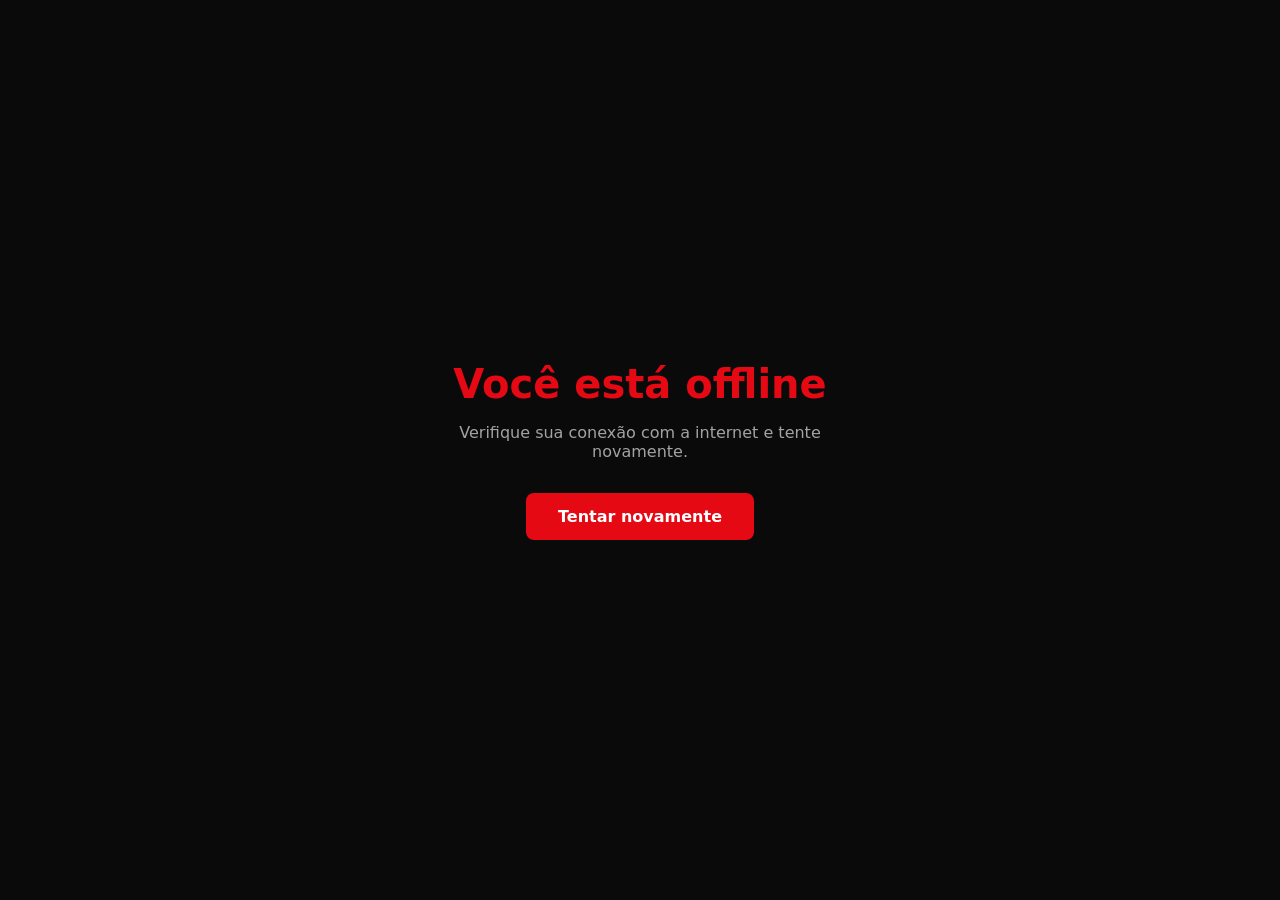
<file: offline.html>
<!DOCTYPE html>
<html lang="pt-BR">
<head>
  <meta charset="UTF-8">
  <meta name="viewport" content="width=device-width, initial-scale=1.0">
  <title>Sem conexão | Chama Burger</title>
  <link rel="icon" href="data:image/svg+xml,%3Csvg xmlns='http://www.w3.org/2000/svg' viewBox='0 0 32 32'%3E%3Crect fill='%23e50914' width='32' height='32' rx='6'/%3E%3Ctext x='16' y='22' text-anchor='middle' fill='%23f5c518' font-size='14' font-family='system-ui,sans-serif' font-weight='800'%3EC%3C/text%3E%3C/svg%3E" type="image/svg+xml">
  <style>
    *,*::before,*::after{box-sizing:border-box}
    body{margin:0;font-family:system-ui,sans-serif;background:#0a0a0a;color:#f5f5f5;min-height:100vh;display:flex;flex-direction:column;align-items:center;justify-content:center;text-align:center;padding:2rem}
    h1{font-size:clamp(1.75rem,5vw,2.5rem);color:#e50914;margin:0 0 1rem}
    p{color:#a3a3a3;max-width:40ch;margin:0 0 2rem}
    a{display:inline-flex;align-items:center;justify-content:center;background:#e50914;color:#fff;text-decoration:none;font-weight:700;padding:14px 32px;border-radius:8px;min-height:44px}
  </style>
</head>
<body>
  <h1>Você está offline</h1>
  <p>Verifique sua conexão com a internet e tente novamente.</p>
  <a href="/">Tentar novamente</a>
</body>
</html>
</file>
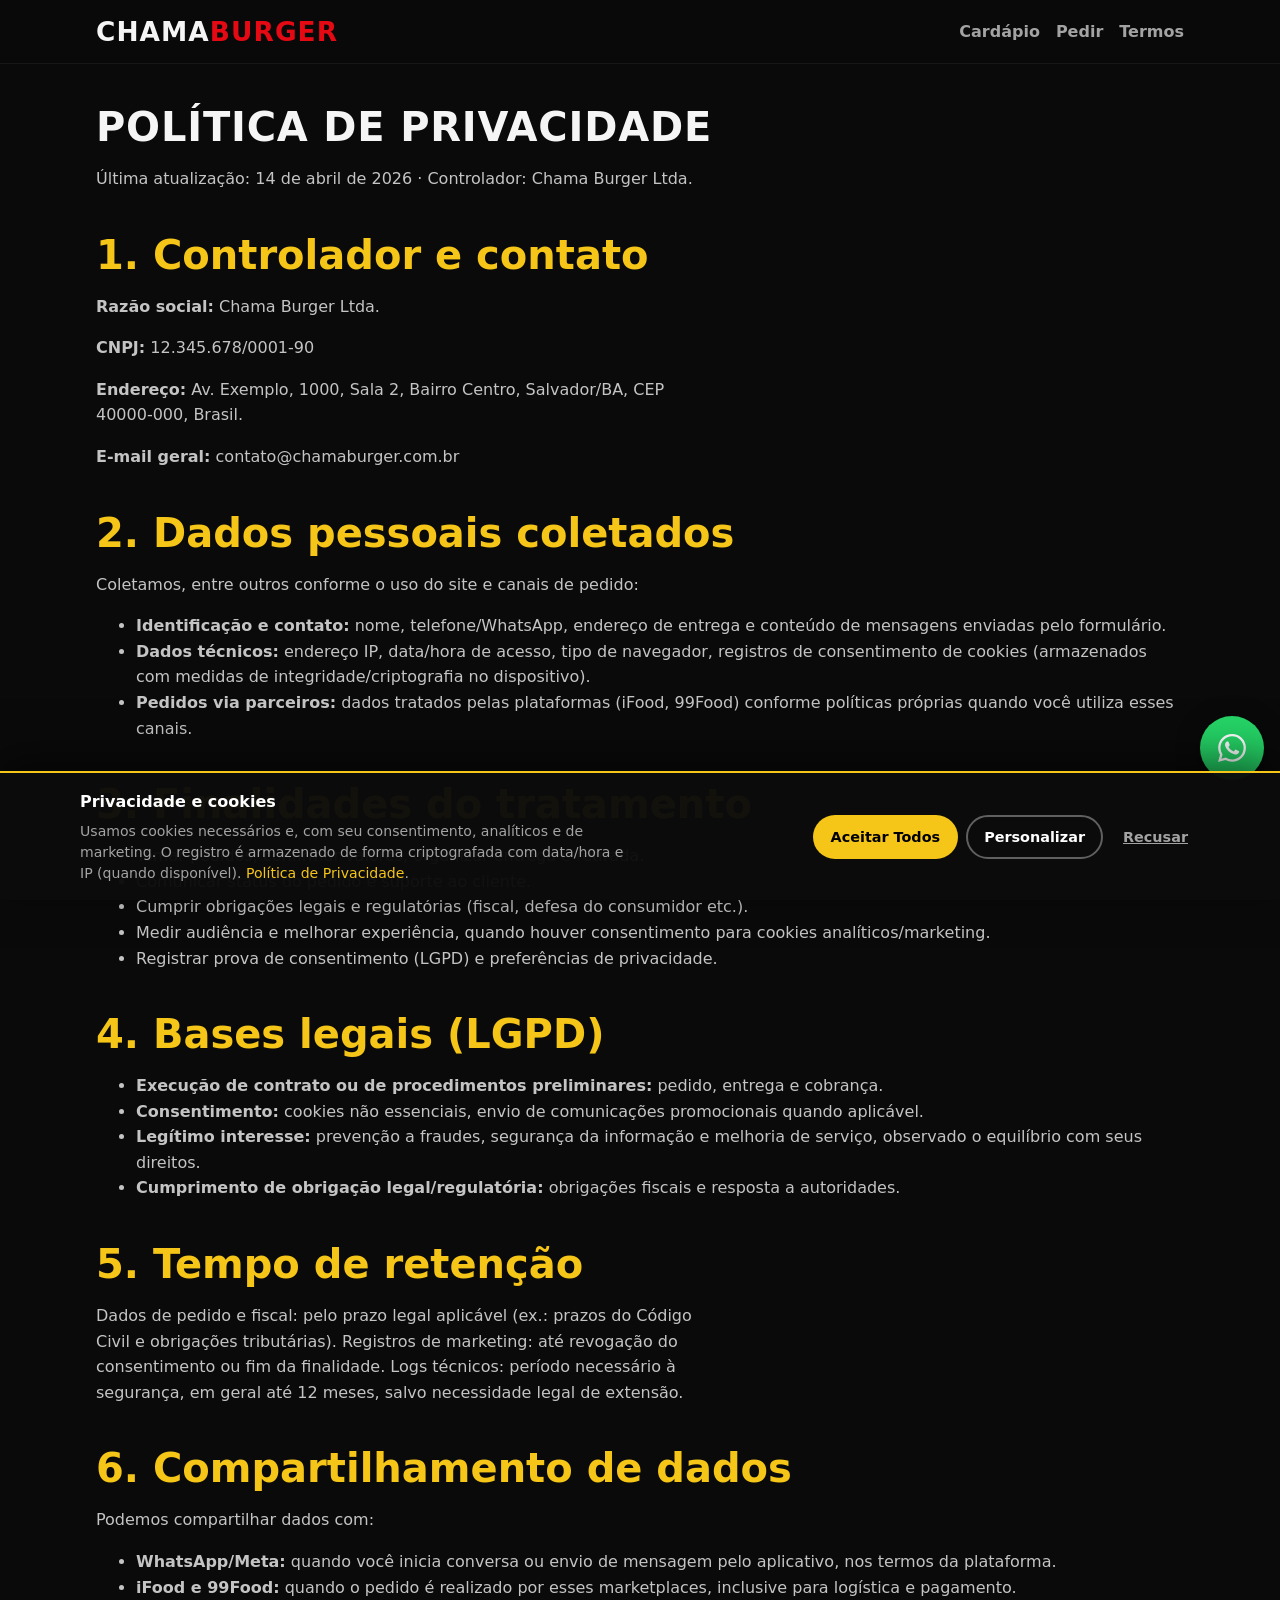
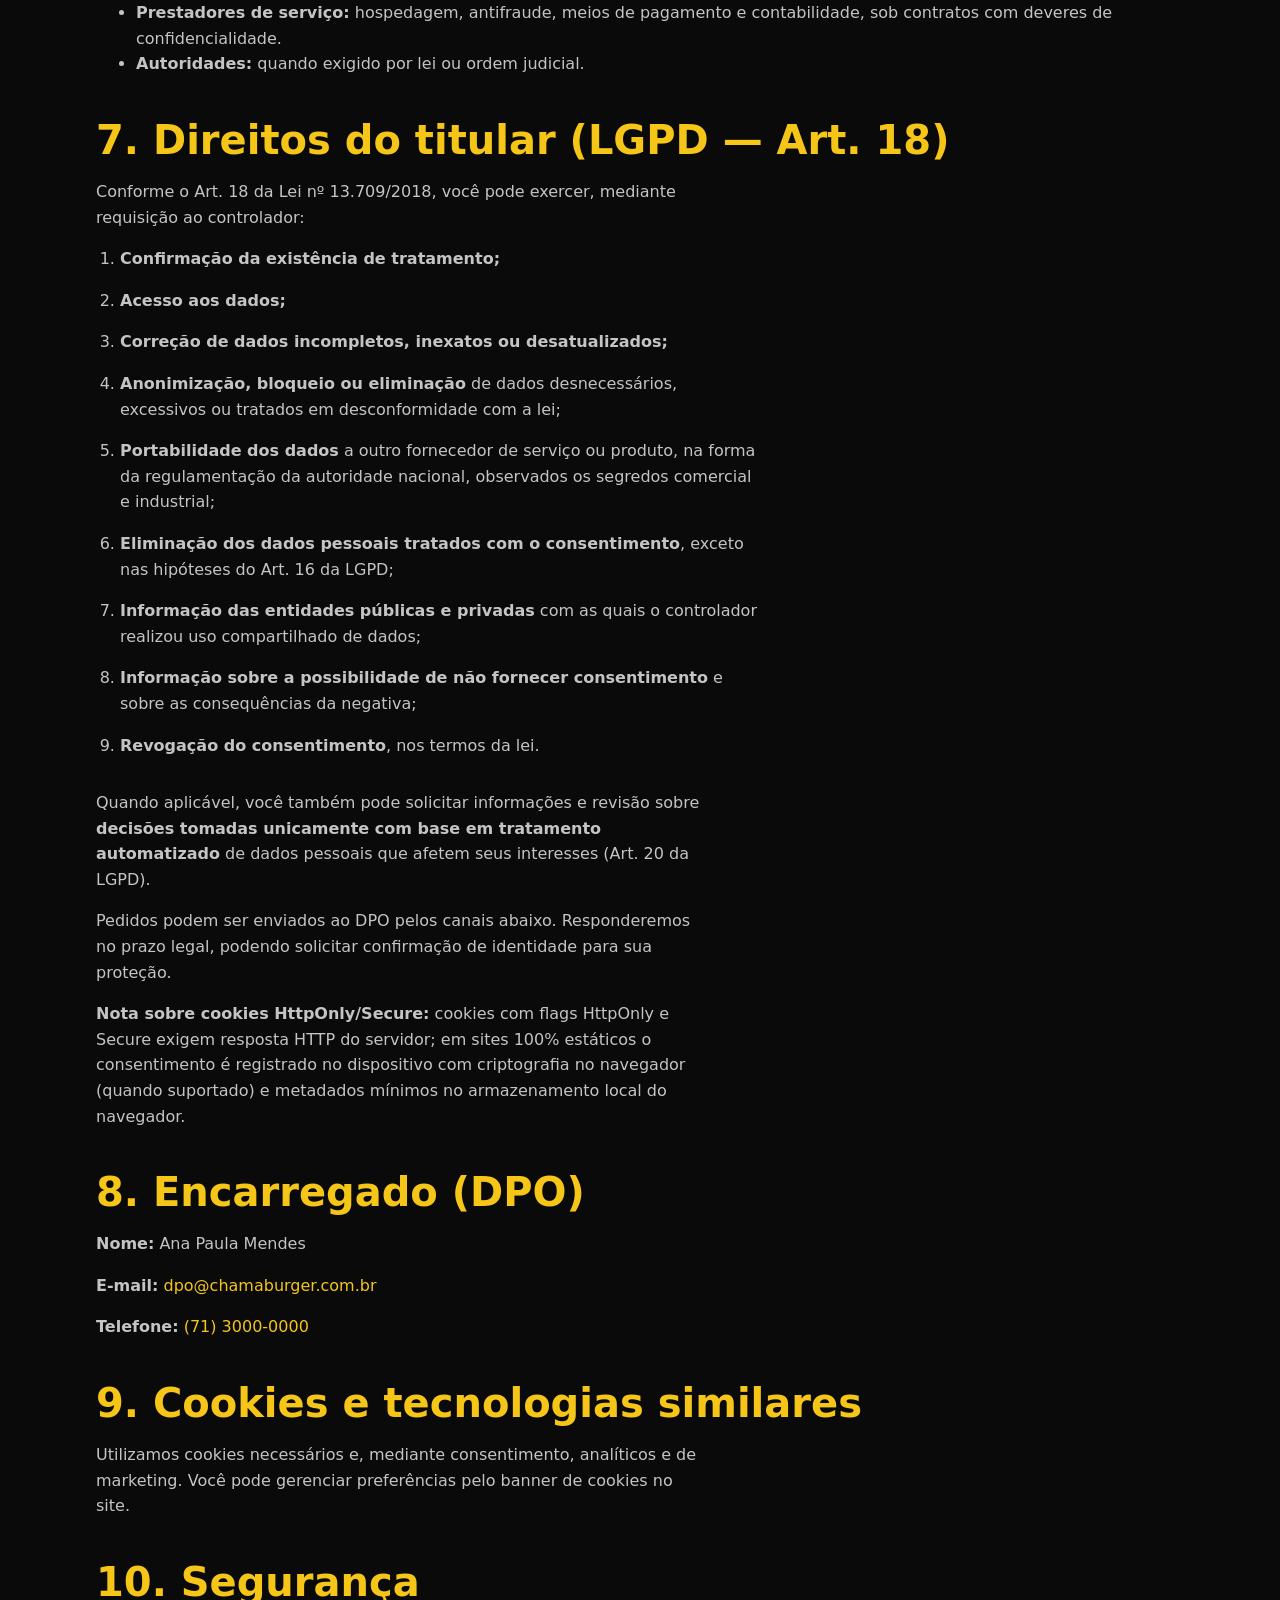
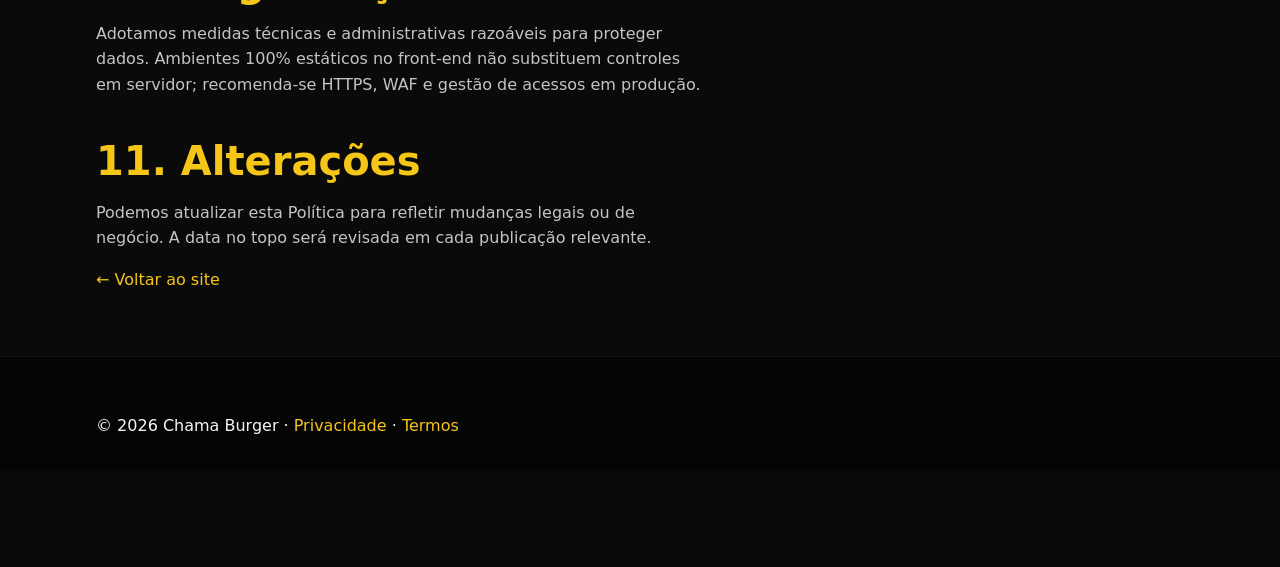
<file: politica-privacidade.html>
<!DOCTYPE html>
<html lang="pt-BR">
<head>
  <meta charset="UTF-8">
  <meta name="viewport" content="width=device-width, initial-scale=1.0">
  <meta http-equiv="Content-Security-Policy" content="default-src 'self'; script-src 'self' 'unsafe-inline' https://www.googletagmanager.com https://www.google-analytics.com https://connect.facebook.net; style-src 'self' 'unsafe-inline'; img-src 'self' data: https://api.qrserver.com; connect-src 'self' https://api.ipify.org https://www.google-analytics.com https://www.googletagmanager.com https://connect.facebook.net;">
  <meta http-equiv="X-Frame-Options" content="DENY">
  <meta http-equiv="Referrer-Policy" content="strict-origin-when-cross-origin">
  <meta name="description" content="Política de Privacidade da Chama Burger — LGPD, dados pessoais, cookies e contato do DPO.">
  <title>Política de Privacidade | Chama Burger</title>
  <link rel="icon" href="data:image/svg+xml,%3Csvg xmlns='http://www.w3.org/2000/svg' viewBox='0 0 32 32'%3E%3Crect fill='%23e50914' width='32' height='32' rx='6'/%3E%3Ctext x='16' y='22' text-anchor='middle' fill='%23f5c518' font-size='14' font-family='system-ui,sans-serif' font-weight='800'%3EC%3C/text%3E%3C/svg%3E" type="image/svg+xml">
  <link rel="stylesheet" href="css/tokens.css">
  <link rel="stylesheet" href="css/main.css">
  <link rel="stylesheet" href="css/components.css">
  <link rel="stylesheet" href="css/responsive.css">
  <link rel="stylesheet" href="css/lgpd.css">
</head>
<body class="page-legal">
  <a class="skip-link" href="#legal-main">Ir para o conteúdo</a>

  <header class="site-header" role="banner">
    <div class="container header-inner">
      <a href="index.html" class="logo" aria-label="Chama Burger — início">Chama<span>Burger</span></a>
      <nav class="nav-main" aria-label="Principal">
        <ul>
          <li><a href="index.html#cardapio">Cardápio</a></li>
          <li><a href="index.html#pedido">Pedir</a></li>
          <li><a href="termos-de-uso.html">Termos</a></li>
        </ul>
      </nav>
      <button type="button" class="nav-toggle" aria-expanded="false" aria-controls="nav-mobile-legal" aria-label="Abrir menu">
        <span></span><span></span><span></span>
      </button>
    </div>
    <div id="nav-mobile-legal" class="nav-mobile" hidden>
      <ul>
        <li><a href="index.html#cardapio">Cardápio</a></li>
        <li><a href="index.html#pedido">Pedir</a></li>
        <li><a href="termos-de-uso.html">Termos</a></li>
      </ul>
    </div>
  </header>

  <main id="legal-main" class="legal-main container">
    <h1>Política de Privacidade</h1>
    <p class="legal-updated">Última atualização: 14 de abril de 2026 · Controlador: Chama Burger Ltda.</p>

    <h2 id="controlador">1. Controlador e contato</h2>
    <p><strong>Razão social:</strong> Chama Burger Ltda.</p>
    <p><strong>CNPJ:</strong> 12.345.678/0001-90</p>
    <p><strong>Endereço:</strong> Av. Exemplo, 1000, Sala 2, Bairro Centro, Salvador/BA, CEP 40000-000, Brasil.</p>
    <p><strong>E-mail geral:</strong> contato@chamaburger.com.br</p>

    <h2>2. Dados pessoais coletados</h2>
    <p>Coletamos, entre outros conforme o uso do site e canais de pedido:</p>
    <ul>
      <li><strong>Identificação e contato:</strong> nome, telefone/WhatsApp, endereço de entrega e conteúdo de mensagens enviadas pelo formulário.</li>
      <li><strong>Dados técnicos:</strong> endereço IP, data/hora de acesso, tipo de navegador, registros de consentimento de cookies (armazenados com medidas de integridade/criptografia no dispositivo).</li>
      <li><strong>Pedidos via parceiros:</strong> dados tratados pelas plataformas (iFood, 99Food) conforme políticas próprias quando você utiliza esses canais.</li>
    </ul>

    <h2>3. Finalidades do tratamento</h2>
    <ul>
      <li>Tomar pedidos, confirmar valores, organizar entrega e retirada.</li>
      <li>Comunicar status do pedido e suporte ao cliente.</li>
      <li>Cumprir obrigações legais e regulatórias (fiscal, defesa do consumidor etc.).</li>
      <li>Medir audiência e melhorar experiência, quando houver consentimento para cookies analíticos/marketing.</li>
      <li>Registrar prova de consentimento (LGPD) e preferências de privacidade.</li>
    </ul>

    <h2>4. Bases legais (LGPD)</h2>
    <ul>
      <li><strong>Execução de contrato ou de procedimentos preliminares:</strong> pedido, entrega e cobrança.</li>
      <li><strong>Consentimento:</strong> cookies não essenciais, envio de comunicações promocionais quando aplicável.</li>
      <li><strong>Legítimo interesse:</strong> prevenção a fraudes, segurança da informação e melhoria de serviço, observado o equilíbrio com seus direitos.</li>
      <li><strong>Cumprimento de obrigação legal/regulatória:</strong> obrigações fiscais e resposta a autoridades.</li>
    </ul>

    <h2>5. Tempo de retenção</h2>
    <p>Dados de pedido e fiscal: pelo prazo legal aplicável (ex.: prazos do Código Civil e obrigações tributárias). Registros de marketing: até revogação do consentimento ou fim da finalidade. Logs técnicos: período necessário à segurança, em geral até 12 meses, salvo necessidade legal de extensão.</p>

    <h2>6. Compartilhamento de dados</h2>
    <p>Podemos compartilhar dados com:</p>
    <ul>
      <li><strong>WhatsApp/Meta:</strong> quando você inicia conversa ou envio de mensagem pelo aplicativo, nos termos da plataforma.</li>
      <li><strong>iFood e 99Food:</strong> quando o pedido é realizado por esses marketplaces, inclusive para logística e pagamento.</li>
      <li><strong>Prestadores de serviço:</strong> hospedagem, antifraude, meios de pagamento e contabilidade, sob contratos com deveres de confidencialidade.</li>
      <li><strong>Autoridades:</strong> quando exigido por lei ou ordem judicial.</li>
    </ul>

    <h2 id="lgpd-direitos">7. Direitos do titular (LGPD — Art. 18)</h2>
    <p>Conforme o Art. 18 da Lei nº 13.709/2018, você pode exercer, mediante requisição ao controlador:</p>
    <ol>
      <li><strong>Confirmação da existência de tratamento;</strong></li>
      <li><strong>Acesso aos dados;</strong></li>
      <li><strong>Correção de dados incompletos, inexatos ou desatualizados;</strong></li>
      <li><strong>Anonimização, bloqueio ou eliminação</strong> de dados desnecessários, excessivos ou tratados em desconformidade com a lei;</li>
      <li><strong>Portabilidade dos dados</strong> a outro fornecedor de serviço ou produto, na forma da regulamentação da autoridade nacional, observados os segredos comercial e industrial;</li>
      <li><strong>Eliminação dos dados pessoais tratados com o consentimento</strong>, exceto nas hipóteses do Art. 16 da LGPD;</li>
      <li><strong>Informação das entidades públicas e privadas</strong> com as quais o controlador realizou uso compartilhado de dados;</li>
      <li><strong>Informação sobre a possibilidade de não fornecer consentimento</strong> e sobre as consequências da negativa;</li>
      <li><strong>Revogação do consentimento</strong>, nos termos da lei.</li>
    </ol>
    <p>Quando aplicável, você também pode solicitar informações e revisão sobre <strong>decisões tomadas unicamente com base em tratamento automatizado</strong> de dados pessoais que afetem seus interesses (Art. 20 da LGPD).</p>
    <p>Pedidos podem ser enviados ao DPO pelos canais abaixo. Responderemos no prazo legal, podendo solicitar confirmação de identidade para sua proteção.</p>
    <p><strong>Nota sobre cookies HttpOnly/Secure:</strong> cookies com flags HttpOnly e Secure exigem resposta HTTP do servidor; em sites 100% estáticos o consentimento é registrado no dispositivo com criptografia no navegador (quando suportado) e metadados mínimos no armazenamento local do navegador.</p>

    <h2>8. Encarregado (DPO)</h2>
    <p><strong>Nome:</strong> Ana Paula Mendes</p>
    <p><strong>E-mail:</strong> <a href="mailto:dpo@chamaburger.com.br?subject=LGPD%20%E2%80%94%20exerc%C3%ADcio%20de%20direitos">dpo@chamaburger.com.br</a></p>
    <p><strong>Telefone:</strong> <a href="tel:+557130000000">(71) 3000-0000</a></p>

    <h2>9. Cookies e tecnologias similares</h2>
    <p>Utilizamos cookies necessários e, mediante consentimento, analíticos e de marketing. Você pode gerenciar preferências pelo banner de cookies no site.</p>

    <h2>10. Segurança</h2>
    <p>Adotamos medidas técnicas e administrativas razoáveis para proteger dados. Ambientes 100% estáticos no front-end não substituem controles em servidor; recomenda-se HTTPS, WAF e gestão de acessos em produção.</p>

    <h2>11. Alterações</h2>
    <p>Podemos atualizar esta Política para refletir mudanças legais ou de negócio. A data no topo será revisada em cada publicação relevante.</p>

    <p><a href="index.html">← Voltar ao site</a></p>
  </main>

  <footer class="site-footer" role="contentinfo">
    <div class="container footer-bottom">
      <p>© 2026 Chama Burger · <a href="politica-privacidade.html">Privacidade</a> · <a href="termos-de-uso.html">Termos</a></p>
    </div>
  </footer>

  <a href="#" class="whatsapp-float" id="whatsapp-float" aria-label="Abrir WhatsApp" title="WhatsApp">
    <svg width="28" height="28" viewBox="0 0 24 24" fill="currentColor" xmlns="http://www.w3.org/2000/svg" aria-hidden="true"><path d="M17.472 14.382c-.297-.149-1.758-.867-2.03-.967-.273-.099-.471-.148-.67.15-.197.297-.767.966-.94 1.164-.173.199-.347.223-.644.075-.297-.15-1.255-.463-2.39-1.475-.883-.788-1.48-1.761-1.653-2.059-.173-.297-.018-.458.13-.606.134-.133.298-.347.446-.52.149-.174.198-.298.298-.497.099-.198.05-.371-.025-.52-.075-.149-.669-1.612-.916-2.207-.242-.579-.487-.5-.669-.51-.173-.008-.371-.01-.57-.01-.198 0-.52.074-.792.372-.272.297-1.04 1.016-1.04 2.479 0 1.462 1.065 2.875 1.213 3.074.149.198 2.096 3.2 5.077 4.487.709.306 1.262.489 1.694.625.712.227 1.36.195 1.871.118.571-.085 1.758-.719 2.006-1.413.248-.694.248-1.289.173-1.413-.074-.124-.272-.198-.57-.347m-5.421 7.403h-.004a9.87 9.87 0 01-5.031-1.378l-.361-.214-3.741.982.998-3.648-.235-.374a9.86 9.86 0 01-1.51-5.26c.001-5.45 4.436-9.884 9.888-9.884 2.64 0 5.122 1.03 6.988 2.898a9.825 9.825 0 012.893 6.994c-.003 5.45-4.435 9.884-9.885 9.884m8.413-18.297A11.815 11.815 0 0012.05 0C5.495 0 .16 5.335.157 11.892c0 2.096.547 4.142 1.588 5.945L.057 24l6.305-1.654a11.882 11.882 0 005.683 1.448h.005c6.554 0 11.89-5.335 11.893-11.893a11.821 11.821 0 00-3.48-8.413z"/></svg>
  </a>

  <div id="lgpd-banner" class="lgpd-banner" role="dialog" aria-labelledby="lgpd-banner-title" aria-describedby="lgpd-banner-desc" hidden>
    <div class="lgpd-banner-inner">
      <div>
        <p id="lgpd-banner-title" class="lgpd-banner-title">Privacidade e cookies</p>
        <p id="lgpd-banner-desc" class="lgpd-banner-text">Usamos cookies necessários e, com seu consentimento, analíticos e de marketing. O registro é armazenado de forma criptografada com data/hora e IP (quando disponível). <a href="politica-privacidade.html">Política de Privacidade</a>.</p>
      </div>
      <div class="lgpd-banner-actions">
        <button type="button" class="lgpd-btn lgpd-btn-primary" id="lgpd-accept-all">Aceitar Todos</button>
        <button type="button" class="lgpd-btn lgpd-btn-ghost" id="lgpd-customize">Personalizar</button>
        <button type="button" class="lgpd-btn lgpd-btn-muted" id="lgpd-reject">Recusar</button>
      </div>
    </div>
  </div>

  <div id="lgpd-modal" class="lgpd-modal" role="dialog" aria-modal="true" aria-labelledby="lgpd-modal-title" hidden>
    <div class="lgpd-modal-panel">
      <div class="lgpd-modal-head">
        <h2 id="lgpd-modal-title" class="lgpd-modal-title">Preferências de cookies</h2>
        <button type="button" class="lgpd-modal-close" id="lgpd-modal-close" aria-label="Fechar">&times;</button>
      </div>
      <ul class="lgpd-cat-list">
        <li class="lgpd-cat-disabled">
          <input type="checkbox" id="lgpd-cat-nec" checked disabled aria-describedby="lgpd-nec-desc">
          <div>
            <label for="lgpd-cat-nec">Necessários</label>
            <small id="lgpd-nec-desc">Sempre ativos.</small>
          </div>
        </li>
        <li>
          <input type="checkbox" id="lgpd-cat-analytics">
          <div>
            <label for="lgpd-cat-analytics">Analíticos</label>
            <small>Medição agregada de uso.</small>
          </div>
        </li>
        <li>
          <input type="checkbox" id="lgpd-cat-marketing">
          <div>
            <label for="lgpd-cat-marketing">Marketing</label>
            <small>Ofertas e remarketing.</small>
          </div>
        </li>
      </ul>
      <button type="button" class="lgpd-btn lgpd-btn-primary lgpd-btn-block" id="lgpd-save-prefs">Salvar preferências</button>
    </div>
  </div>

  <script src="js/config.js"></script>
  <script src="js/security.js"></script>
  <script src="js/tracking.js"></script>
  <script src="js/lgpd.js"></script>
  <script src="js/main.js" defer></script>
</body>
</html>
</file>
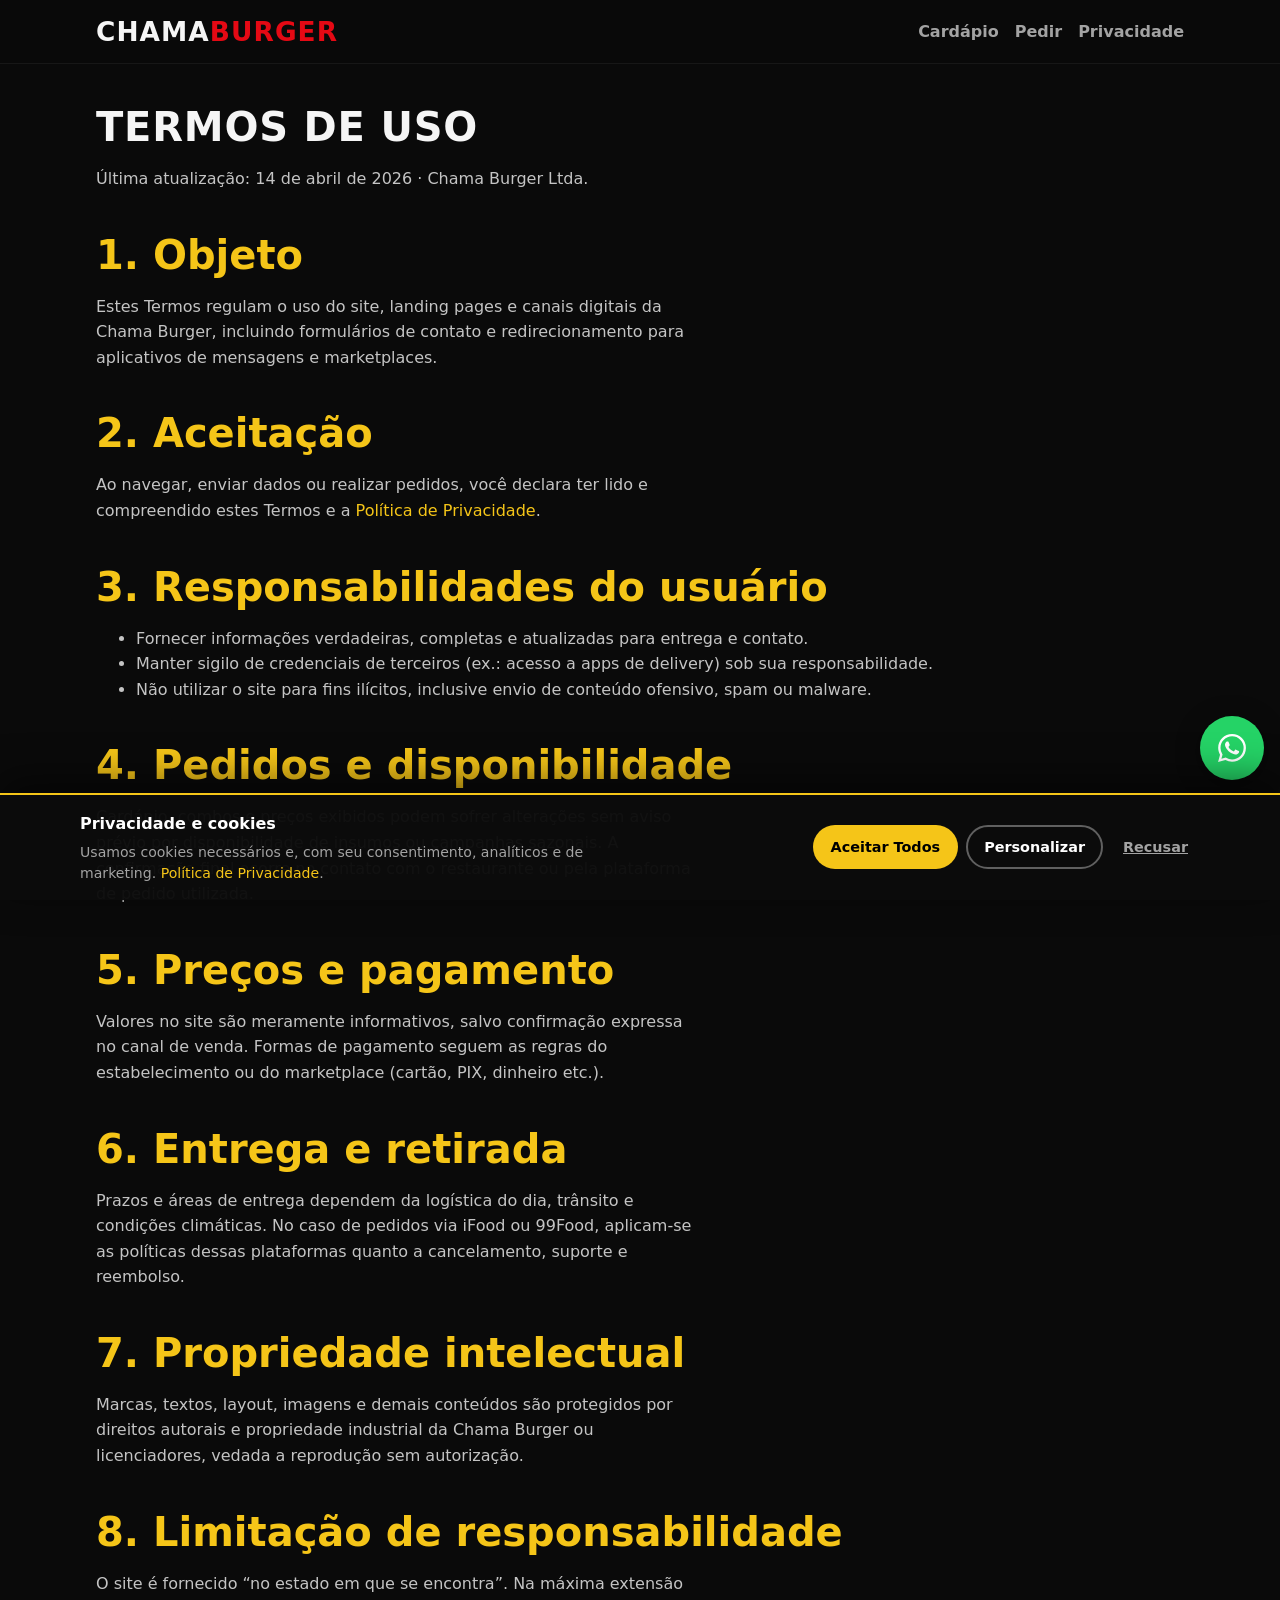
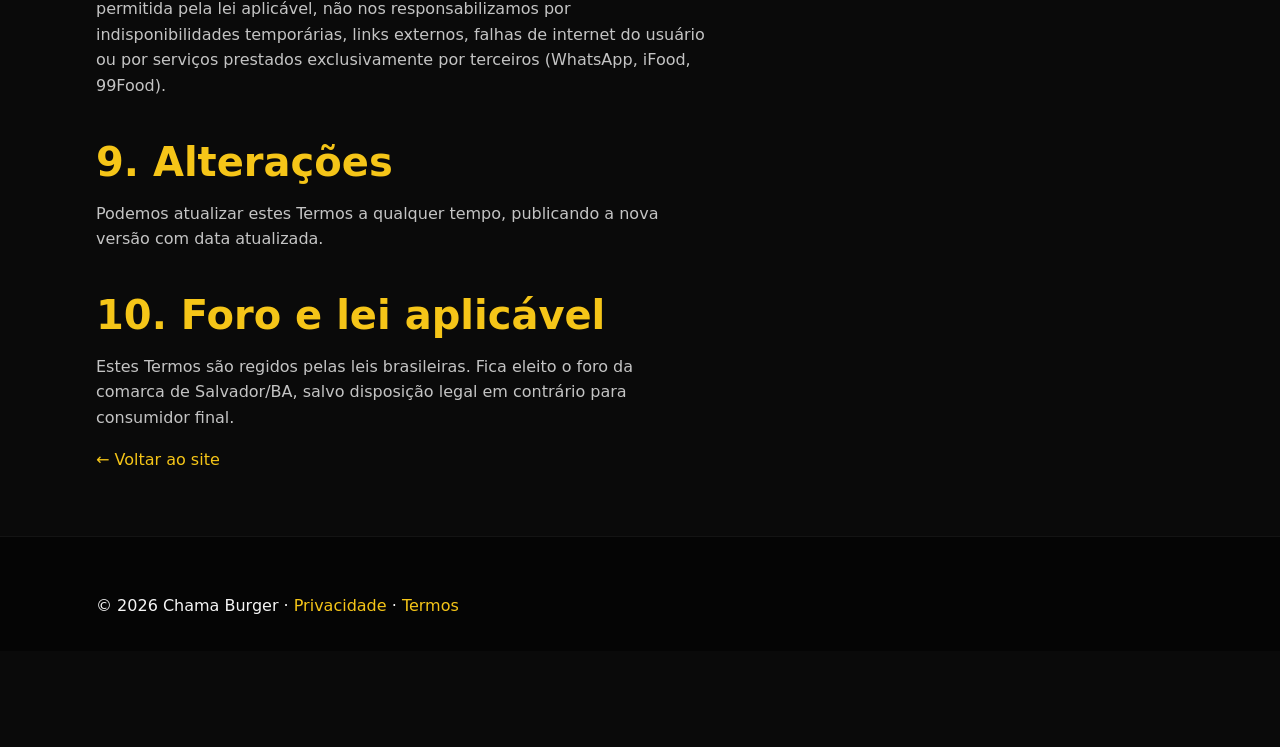
<file: termos-de-uso.html>
<!DOCTYPE html>
<html lang="pt-BR">
<head>
  <meta charset="UTF-8">
  <meta name="viewport" content="width=device-width, initial-scale=1.0">
  <meta http-equiv="Content-Security-Policy" content="default-src 'self'; script-src 'self' 'unsafe-inline' https://www.googletagmanager.com https://www.google-analytics.com https://connect.facebook.net; style-src 'self' 'unsafe-inline'; img-src 'self' data: https://api.qrserver.com; connect-src 'self' https://api.ipify.org https://www.google-analytics.com https://www.googletagmanager.com https://connect.facebook.net;">
  <meta http-equiv="X-Frame-Options" content="DENY">
  <meta http-equiv="Referrer-Policy" content="strict-origin-when-cross-origin">
  <meta name="description" content="Termos de Uso Chama Burger: pedidos, preços, entrega, propriedade intelectual e limitação de responsabilidade nos canais digitais.">
  <title>Termos de Uso | Chama Burger</title>
  <link rel="icon" href="data:image/svg+xml,%3Csvg xmlns='http://www.w3.org/2000/svg' viewBox='0 0 32 32'%3E%3Crect fill='%23e50914' width='32' height='32' rx='6'/%3E%3Ctext x='16' y='22' text-anchor='middle' fill='%23f5c518' font-size='14' font-family='system-ui,sans-serif' font-weight='800'%3EC%3C/text%3E%3C/svg%3E" type="image/svg+xml">
  <link rel="stylesheet" href="css/tokens.css">
  <link rel="stylesheet" href="css/main.css">
  <link rel="stylesheet" href="css/components.css">
  <link rel="stylesheet" href="css/responsive.css">
  <link rel="stylesheet" href="css/lgpd.css">
</head>
<body class="page-legal">
  <a class="skip-link" href="#legal-main">Ir para o conteúdo</a>

  <header class="site-header" role="banner">
    <div class="container header-inner">
      <a href="index.html" class="logo" aria-label="Chama Burger — início">Chama<span>Burger</span></a>
      <nav class="nav-main" aria-label="Principal">
        <ul>
          <li><a href="index.html#cardapio">Cardápio</a></li>
          <li><a href="index.html#pedido">Pedir</a></li>
          <li><a href="politica-privacidade.html">Privacidade</a></li>
        </ul>
      </nav>
      <button type="button" class="nav-toggle" aria-expanded="false" aria-controls="nav-mobile-terms" aria-label="Abrir menu">
        <span></span><span></span><span></span>
      </button>
    </div>
    <div id="nav-mobile-terms" class="nav-mobile" hidden>
      <ul>
        <li><a href="index.html#cardapio">Cardápio</a></li>
        <li><a href="index.html#pedido">Pedir</a></li>
        <li><a href="politica-privacidade.html">Privacidade</a></li>
      </ul>
    </div>
  </header>

  <main id="legal-main" class="legal-main container">
    <h1>Termos de Uso</h1>
    <p class="legal-updated">Última atualização: 14 de abril de 2026 · Chama Burger Ltda.</p>

    <h2>1. Objeto</h2>
    <p>Estes Termos regulam o uso do site, landing pages e canais digitais da Chama Burger, incluindo formulários de contato e redirecionamento para aplicativos de mensagens e marketplaces.</p>

    <h2>2. Aceitação</h2>
    <p>Ao navegar, enviar dados ou realizar pedidos, você declara ter lido e compreendido estes Termos e a <a href="politica-privacidade.html">Política de Privacidade</a>.</p>

    <h2>3. Responsabilidades do usuário</h2>
    <ul>
      <li>Fornecer informações verdadeiras, completas e atualizadas para entrega e contato.</li>
      <li>Manter sigilo de credenciais de terceiros (ex.: acesso a apps de delivery) sob sua responsabilidade.</li>
      <li>Não utilizar o site para fins ilícitos, inclusive envio de conteúdo ofensivo, spam ou malware.</li>
    </ul>

    <h2>4. Pedidos e disponibilidade</h2>
    <p>Cardápio, combos e preços exibidos podem sofrer alterações sem aviso prévio por disponibilidade de insumos ou campanhas sazonais. A confirmação final ocorre no contato com o restaurante ou pela plataforma de pedido utilizada.</p>

    <h2>5. Preços e pagamento</h2>
    <p>Valores no site são meramente informativos, salvo confirmação expressa no canal de venda. Formas de pagamento seguem as regras do estabelecimento ou do marketplace (cartão, PIX, dinheiro etc.).</p>

    <h2>6. Entrega e retirada</h2>
    <p>Prazos e áreas de entrega dependem da logística do dia, trânsito e condições climáticas. No caso de pedidos via iFood ou 99Food, aplicam-se as políticas dessas plataformas quanto a cancelamento, suporte e reembolso.</p>

    <h2>7. Propriedade intelectual</h2>
    <p>Marcas, textos, layout, imagens e demais conteúdos são protegidos por direitos autorais e propriedade industrial da Chama Burger ou licenciadores, vedada a reprodução sem autorização.</p>

    <h2>8. Limitação de responsabilidade</h2>
    <p>O site é fornecido “no estado em que se encontra”. Na máxima extensão permitida pela lei aplicável, não nos responsabilizamos por indisponibilidades temporárias, links externos, falhas de internet do usuário ou por serviços prestados exclusivamente por terceiros (WhatsApp, iFood, 99Food).</p>

    <h2>9. Alterações</h2>
    <p>Podemos atualizar estes Termos a qualquer tempo, publicando a nova versão com data atualizada.</p>

    <h2>10. Foro e lei aplicável</h2>
    <p>Estes Termos são regidos pelas leis brasileiras. Fica eleito o foro da comarca de Salvador/BA, salvo disposição legal em contrário para consumidor final.</p>

    <p><a href="index.html">← Voltar ao site</a></p>
  </main>

  <footer class="site-footer" role="contentinfo">
    <div class="container footer-bottom">
      <p>© 2026 Chama Burger · <a href="politica-privacidade.html">Privacidade</a> · <a href="termos-de-uso.html">Termos</a></p>
    </div>
  </footer>

  <a href="#" class="whatsapp-float" id="whatsapp-float" aria-label="Abrir WhatsApp" title="WhatsApp">
    <svg width="28" height="28" viewBox="0 0 24 24" fill="currentColor" xmlns="http://www.w3.org/2000/svg" aria-hidden="true"><path d="M17.472 14.382c-.297-.149-1.758-.867-2.03-.967-.273-.099-.471-.148-.67.15-.197.297-.767.966-.94 1.164-.173.199-.347.223-.644.075-.297-.15-1.255-.463-2.39-1.475-.883-.788-1.48-1.761-1.653-2.059-.173-.297-.018-.458.13-.606.134-.133.298-.347.446-.52.149-.174.198-.298.298-.497.099-.198.05-.371-.025-.52-.075-.149-.669-1.612-.916-2.207-.242-.579-.487-.5-.669-.51-.173-.008-.371-.01-.57-.01-.198 0-.52.074-.792.372-.272.297-1.04 1.016-1.04 2.479 0 1.462 1.065 2.875 1.213 3.074.149.198 2.096 3.2 5.077 4.487.709.306 1.262.489 1.694.625.712.227 1.36.195 1.871.118.571-.085 1.758-.719 2.006-1.413.248-.694.248-1.289.173-1.413-.074-.124-.272-.198-.57-.347m-5.421 7.403h-.004a9.87 9.87 0 01-5.031-1.378l-.361-.214-3.741.982.998-3.648-.235-.374a9.86 9.86 0 01-1.51-5.26c.001-5.45 4.436-9.884 9.888-9.884 2.64 0 5.122 1.03 6.988 2.898a9.825 9.825 0 012.893 6.994c-.003 5.45-4.435 9.884-9.885 9.884m8.413-18.297A11.815 11.815 0 0012.05 0C5.495 0 .16 5.335.157 11.892c0 2.096.547 4.142 1.588 5.945L.057 24l6.305-1.654a11.882 11.882 0 005.683 1.448h.005c6.554 0 11.89-5.335 11.893-11.893a11.821 11.821 0 00-3.48-8.413z"/></svg>
  </a>

  <div id="lgpd-banner" class="lgpd-banner" role="dialog" aria-labelledby="lgpd-banner-title" aria-describedby="lgpd-banner-desc" hidden>
    <div class="lgpd-banner-inner">
      <div>
        <p id="lgpd-banner-title" class="lgpd-banner-title">Privacidade e cookies</p>
        <p id="lgpd-banner-desc" class="lgpd-banner-text">Usamos cookies necessários e, com seu consentimento, analíticos e de marketing. <a href="politica-privacidade.html">Política de Privacidade</a>.</p>
      </div>
      <div class="lgpd-banner-actions">
        <button type="button" class="lgpd-btn lgpd-btn-primary" id="lgpd-accept-all">Aceitar Todos</button>
        <button type="button" class="lgpd-btn lgpd-btn-ghost" id="lgpd-customize">Personalizar</button>
        <button type="button" class="lgpd-btn lgpd-btn-muted" id="lgpd-reject">Recusar</button>
      </div>
    </div>
  </div>

  <div id="lgpd-modal" class="lgpd-modal" role="dialog" aria-modal="true" aria-labelledby="lgpd-modal-title" hidden>
    <div class="lgpd-modal-panel">
      <div class="lgpd-modal-head">
        <h2 id="lgpd-modal-title" class="lgpd-modal-title">Preferências de cookies</h2>
        <button type="button" class="lgpd-modal-close" id="lgpd-modal-close" aria-label="Fechar">&times;</button>
      </div>
      <ul class="lgpd-cat-list">
        <li class="lgpd-cat-disabled">
          <input type="checkbox" id="lgpd-cat-nec" checked disabled aria-describedby="lgpd-nec-desc">
          <div>
            <label for="lgpd-cat-nec">Necessários</label>
            <small id="lgpd-nec-desc">Sempre ativos.</small>
          </div>
        </li>
        <li>
          <input type="checkbox" id="lgpd-cat-analytics">
          <div>
            <label for="lgpd-cat-analytics">Analíticos</label>
            <small>Medição agregada de uso.</small>
          </div>
        </li>
        <li>
          <input type="checkbox" id="lgpd-cat-marketing">
          <div>
            <label for="lgpd-cat-marketing">Marketing</label>
            <small>Ofertas e remarketing.</small>
          </div>
        </li>
      </ul>
      <button type="button" class="lgpd-btn lgpd-btn-primary lgpd-btn-block" id="lgpd-save-prefs">Salvar preferências</button>
    </div>
  </div>

  <script src="js/config.js"></script>
  <script src="js/security.js"></script>
  <script src="js/tracking.js"></script>
  <script src="js/lgpd.js"></script>
  <script src="js/main.js" defer></script>
</body>
</html>
</file>
<file: css/tokens.css>
/**
 * Design system — tokens de marca (base 8px)
 */
:root {
  --color-bg: #0a0a0a;
  --color-surface: #141414;
  --color-surface-2: #1c1c1c;
  --color-text: #f5f5f5;
  --color-text-muted: #a3a3a3;
  --color-primary: #e50914;
  --color-primary-hover: #ff1a26;
  --color-secondary: #1c1c1c;
  --color-accent: #f5c518;
  --color-accent-dim: #c9a012;
  --color-success: #25d366;
  --color-focus: #f5c518;
  --font-display: system-ui, "Segoe UI", Roboto, "Helvetica Neue", Arial, sans-serif;
  --font-body: system-ui, "Segoe UI", Roboto, "Helvetica Neue", Arial, sans-serif;
  --fs-h1: clamp(2.5rem, 6vw, 3.25rem);
  --fs-h2: clamp(2rem, 4vw, 2.5rem);
  --fs-h3: clamp(1.5rem, 3vw, 1.75rem);
  --fs-body: 1rem;
  --fs-small: 0.875rem;
  --fw-bold: 700;
  --fw-semibold: 600;
  --fw-medium: 500;
  --lh-tight: 1.15;
  --lh-body: 1.6;
  --max-ch: 60ch;
  --space-1: 0.5rem;
  --space-2: 1rem;
  --space-3: 1.5rem;
  --space-4: 2rem;
  --space-5: 2.5rem;
  --space-6: 3rem;
  --radius-sm: 8px;
  --radius-md: 12px;
  --radius-lg: 20px;
  --radius-pill: 999px;
  --shadow-card: 0 12px 40px rgba(0, 0, 0, 0.45);
  --shadow-soft: 0 4px 24px rgba(0, 0, 0, 0.35);
  --ease: cubic-bezier(0.4, 0, 0.2, 1);
  --duration: 200ms;
  --duration-slow: 300ms;
  --container-max: 1120px;
  --header-h: 64px;
  --touch-min: 44px;
  --cta-pad-y: 16px;
  --cta-pad-x: 32px;
}
</file>
<file: css/main.css>
/* FIX [Baixo Performance]: @import de tokens.css removido — já carregado via <link> no HTML antes deste arquivo,
   evitando requisição extra em cascata que causa FOUC. */

*,
*::before,
*::after {
  box-sizing: border-box;
}

html {
  scroll-behavior: smooth;
}

@media (prefers-reduced-motion: reduce) {
  html {
    scroll-behavior: auto;
  }
  [data-animate] {
    opacity: 1 !important;
    transform: none !important;
  }
}

body {
  margin: 0;
  font-family: var(--font-body);
  font-size: var(--fs-body);
  line-height: var(--lh-body);
  color: var(--color-text);
  background: var(--color-bg);
  -webkit-font-smoothing: antialiased;
}

body.lgpd-banner-open {
  padding-bottom: 9.5rem;
}

@media (min-width: 768px) {
  body.lgpd-banner-open {
    padding-bottom: 6rem;
  }
}

img {
  max-width: 100%;
  height: auto;
  display: block;
}

a {
  color: var(--color-accent);
  text-decoration: none;
}

a:hover {
  text-decoration: underline;
}

/* Hierarquia tipográfica */
h1,
.h1 {
  font-family: var(--font-display);
  font-size: var(--fs-h1);
  font-weight: var(--fw-bold);
  line-height: var(--lh-tight);
  letter-spacing: 0.02em;
  margin: 0 0 var(--space-2);
}

h2,
.h2 {
  font-family: var(--font-display);
  font-size: var(--fs-h2);
  font-weight: var(--fw-semibold);
  line-height: var(--lh-tight);
  margin: 0 0 var(--space-2);
}

h3,
.h3 {
  font-family: var(--font-display);
  font-size: var(--fs-h3);
  font-weight: var(--fw-medium);
  line-height: var(--lh-tight);
  margin: 0 0 var(--space-1);
}

p,
.section-lead {
  max-width: var(--max-ch);
}

.skip-link {
  position: absolute;
  left: -9999px;
  top: 0;
  z-index: 9999;
  padding: var(--space-2);
  background: var(--color-accent);
  color: #000;
  font-weight: var(--fw-bold);
}

.skip-link:focus {
  left: 0;
}

.container {
  width: 100%;
  max-width: var(--container-max);
  margin-inline: auto;
  padding-inline: var(--space-2);
}

section[id],
main[id] {
  scroll-margin-top: calc(var(--header-h) + 12px);
}

:focus-visible {
  outline: 2px solid var(--color-focus);
  outline-offset: 2px;
}

:focus:not(:focus-visible) {
  outline: none;
}
</file>
<file: css/components.css>
/* Header */
.site-header {
  position: sticky;
  top: 0;
  z-index: 100;
  height: var(--header-h);
  background: rgba(10, 10, 10, 0.92);
  backdrop-filter: blur(10px);
  border-bottom: 1px solid rgba(255, 255, 255, 0.06);
}

.header-inner {
  display: flex;
  align-items: center;
  justify-content: space-between;
  height: var(--header-h);
}

.logo {
  font-family: var(--font-display);
  font-size: 1.65rem;
  font-weight: var(--fw-bold);
  letter-spacing: 0.04em;
  text-transform: uppercase;
  color: var(--color-text);
}

.logo span {
  color: var(--color-primary);
}

.nav-main {
  display: none;
}

.nav-main ul {
  list-style: none;
  margin: 0;
  padding: 0;
  display: flex;
  gap: var(--space-2);
  align-items: center;
}

.nav-main a {
  color: var(--color-text-muted);
  font-weight: var(--fw-semibold);
  min-height: var(--touch-min);
  min-width: var(--touch-min);
  display: inline-flex;
  align-items: center;
  justify-content: center;
}

.nav-cta {
  background: var(--color-primary);
  color: #fff !important;
  padding: var(--space-1) var(--space-2);
  border-radius: var(--radius-pill);
}

.nav-toggle {
  width: var(--touch-min);
  height: var(--touch-min);
  border: none;
  background: transparent;
  cursor: pointer;
  display: flex;
  flex-direction: column;
  justify-content: center;
  gap: 6px;
}

.nav-toggle span {
  display: block;
  height: 3px;
  width: 24px;
  background: var(--color-text);
  border-radius: 2px;
}

.nav-mobile[hidden] {
  display: none !important;
}

.nav-mobile {
  position: absolute;
  left: 0;
  right: 0;
  top: var(--header-h);
  /* FIX [Médio UX/Layout]: z-index explícito para garantir que o menu fique acima
     de elementos com stacking context (hero, cards, etc.) */
  z-index: 200;
  background: var(--color-surface);
  padding: var(--space-2);
}

.nav-mobile ul {
  list-style: none;
  margin: 0;
  padding: 0;
}

.nav-mobile a {
  display: block;
  padding: var(--space-2) 0;
  color: var(--color-text);
  font-weight: var(--fw-semibold);
  border-bottom: 1px solid rgba(255, 255, 255, 0.06);
  min-height: var(--touch-min);
}

@media (min-width: 900px) {
  .nav-toggle {
    display: none;
  }
  .nav-main {
    display: block;
  }
  .nav-mobile {
    display: none !important;
  }
}

/* Botões — CTA padrão Pedir Agora */
.btn {
  display: inline-flex;
  align-items: center;
  justify-content: center;
  gap: var(--space-1);
  font-family: var(--font-body);
  font-weight: var(--fw-bold);
  font-size: 1rem;
  padding: var(--cta-pad-y) var(--cta-pad-x);
  border-radius: var(--radius-sm);
  border: 2px solid transparent;
  cursor: pointer;
  text-decoration: none;
  min-height: var(--touch-min);
  min-width: var(--touch-min);
  transition: transform var(--duration) var(--ease), background var(--duration) var(--ease),
    box-shadow var(--duration) var(--ease);
}

.btn:active {
  transform: scale(0.98);
}

.btn:hover {
  text-decoration: none;
}

.btn-primary {
  background: var(--color-primary);
  color: #fff;
  box-shadow: 0 4px 20px rgba(229, 9, 20, 0.45);
}

.btn-primary:hover {
  background: var(--color-primary-hover);
  color: #fff;
}

.btn-outline {
  background: transparent;
  color: #fff;
  border-color: rgba(255, 255, 255, 0.35);
}

.btn-whatsapp {
  background: var(--color-success);
  color: #fff;
  width: 100%;
}

.btn-whatsapp:hover {
  background: #1ebe57;
  color: #fff;
}

.btn--disabled,
.btn--disabled:hover {
  opacity: 0.5;
  pointer-events: none;
  cursor: not-allowed;
}

.btn-lg {
  padding: var(--cta-pad-y) var(--cta-pad-x);
  font-size: 1.05rem;
}

.btn-block {
  width: 100%;
}

/* Hero com foto LCP */
.hero {
  position: relative;
  min-height: 88vh;
  display: flex;
  align-items: center;
  padding-block: var(--space-6) var(--space-4);
  overflow: hidden;
}

.hero-media {
  position: absolute;
  inset: 0;
  z-index: 0;
}

.hero-media picture,
.hero-media img {
  width: 100%;
  height: 100%;
  object-fit: cover;
}

.hero-overlay {
  position: absolute;
  inset: 0;
  background: linear-gradient(180deg, rgba(0, 0, 0, 0.55) 0%, rgba(10, 10, 10, 0.9) 100%);
  z-index: 1;
}

.hero-content {
  position: relative;
  z-index: 2;
  max-width: 40rem;
}

.hero-badge {
  display: inline-block;
  margin: 0 0 var(--space-2);
  padding: var(--space-1) var(--space-2);
  font-size: var(--fs-small);
  font-weight: var(--fw-bold);
  text-transform: uppercase;
  letter-spacing: 0.06em;
  color: #000;
  background: var(--color-accent);
  border-radius: var(--radius-pill);
}

.hero-sub {
  color: rgba(255, 255, 255, 0.88);
  margin: 0 0 var(--space-3);
}

.hero-actions {
  display: flex;
  flex-wrap: wrap;
  gap: var(--space-2);
  margin-bottom: var(--space-3);
}

/* Status aberto/fechado */
.status-bar {
  padding: var(--space-2) 0;
  background: var(--color-surface);
  border-bottom: 1px solid rgba(255, 255, 255, 0.06);
}

.status-badge {
  display: flex;
  align-items: center;
  gap: var(--space-2);
  padding: var(--space-2) var(--space-3);
  border-radius: var(--radius-md);
  font-size: var(--fs-small);
  font-weight: var(--fw-semibold);
  max-width: var(--max-ch);
}

.status-badge--open {
  background: rgba(37, 211, 102, 0.12);
  border: 1px solid rgba(37, 211, 102, 0.35);
  color: #6ee7a0;
}

.status-badge--closed {
  background: rgba(229, 9, 20, 0.12);
  border: 1px solid rgba(229, 9, 20, 0.35);
  color: #ffb4b8;
}

.status-dot {
  width: 10px;
  height: 10px;
  border-radius: 50%;
  background: currentColor;
  flex-shrink: 0;
}

/* Seções */
.section {
  padding-block: var(--space-6);
}

.section-title {
  text-transform: uppercase;
  letter-spacing: 0.03em;
}

.section-lead {
  margin: 0 0 var(--space-4);
  color: var(--color-text-muted);
}

/* CTA stripe após cardápio */
.cta-stripe {
  background: linear-gradient(90deg, rgba(229, 9, 20, 0.25), rgba(245, 197, 24, 0.12));
  padding: var(--space-4);
  text-align: center;
  border-block: 1px solid rgba(255, 255, 255, 0.08);
}

/* Cardápio com fotos 4:3 — Mudança 1 */
.menu-grid {
  display: grid;
  gap: var(--space-3);
}

/* Mudança 1: aspect-ratio 4/3, object-fit cover, hover scale 300ms, fallback cinza */
.menu-card__media {
  position: relative;
  aspect-ratio: 4 / 3;
  border-radius: var(--radius-md);
  overflow: hidden;
  margin: 0 0 var(--space-2);
  /* Fundo cinza exibido enquanto a imagem carrega e como fallback */
  background: var(--color-surface-2);
}

/* Ícone de hambúrguer centralizado como fallback visual (pseudo-elemento) */
.menu-card__media::before {
  content: "";
  position: absolute;
  inset: 0;
  background:
    linear-gradient(180deg, var(--color-surface-2) 0%, #111 100%);
  z-index: 0;
}

.menu-card__media img {
  position: relative;
  z-index: 1;
  width: 100%;
  height: 100%;
  object-fit: cover;
  /* Mudança 1: transition 300ms */
  transition: transform 300ms var(--ease), opacity 300ms var(--ease);
  opacity: 1;
}

.menu-card__media img[src=""],
.menu-card__media img:not([src]) {
  opacity: 0;
}

/* Mudança 1: fallback — quando imagem falha, exibe ícone de hambúrguer */
.menu-card__media--fallback::after {
  content: "🍔";
  position: absolute;
  inset: 0;
  z-index: 2;
  display: flex;
  align-items: center;
  justify-content: center;
  font-size: 3rem;
  background: var(--color-surface-2);
}

.menu-card:hover .menu-card__media img {
  transform: scale(1.05);
}

.menu-card {
  position: relative;
  background: var(--color-surface);
  border: 1px solid rgba(255, 255, 255, 0.08);
  border-radius: var(--radius-lg);
  padding: var(--space-2);
  transition: box-shadow var(--duration) var(--ease);
}

.menu-card:hover {
  box-shadow: var(--shadow-card);
}

.menu-card--hit {
  border-color: rgba(245, 197, 24, 0.4);
}

.menu-card--out-of-stock {
  opacity: 0.72;
}

.menu-card--out-of-stock .menu-card__media img {
  filter: grayscale(0.4);
}

.menu-badge {
  position: absolute;
  top: var(--space-2);
  right: var(--space-2);
  z-index: 2;
  font-size: 0.65rem;
  font-weight: 800;
  text-transform: uppercase;
  background: var(--color-accent);
  color: #000;
  padding: 0.25rem 0.5rem;
  border-radius: 6px;
}

.menu-card--out-of-stock .menu-card__media::after {
  content: "Indisponível";
  position: absolute;
  inset: 0;
  display: flex;
  align-items: center;
  justify-content: center;
  background: rgba(0, 0, 0, 0.55);
  color: #fff;
  font-weight: var(--fw-bold);
  font-size: 0.95rem;
}

.menu-price {
  font-family: var(--font-display);
  font-size: 1.75rem;
  font-weight: var(--fw-bold);
  color: var(--color-accent);
  margin: 0 0 var(--space-2);
}

/* Delivery — Mudança 2: logos SVG locais, 2 colunas desktop, 1 mobile, gap 24px */
.delivery-grid {
  display: grid;
  gap: 24px;
}

@media (min-width: 700px) {
  .delivery-grid {
    grid-template-columns: repeat(2, 1fr);
  }
}

.delivery-card-v2 {
  background: var(--color-surface);
  border: 1px solid rgba(255, 255, 255, 0.08);
  border-radius: var(--radius-lg);
  padding: var(--space-4);
  display: flex;
  flex-direction: column;
  align-items: center;
  text-align: center;
  gap: var(--space-3);
  transition: box-shadow var(--duration) var(--ease), border-color var(--duration) var(--ease);
}

.delivery-card-v2:hover {
  box-shadow: var(--shadow-card);
  border-color: rgba(255, 255, 255, 0.18);
}

/* Mudança 2: logo no topo, max-width 120px */
.delivery-card-v2__logo {
  width: 100%;
  max-width: 120px;
  display: flex;
  align-items: center;
  justify-content: center;
  min-height: 56px;
}

.delivery-card-v2__logo img,
.delivery-card-v2__logo svg {
  width: 100%;
  max-width: 120px;
  height: auto;
  border-radius: 10px;
  display: block;
}

.delivery-card-v2 p {
  margin: 0;
  color: var(--color-text-muted);
  font-size: 0.95rem;
  max-width: 36ch;
}

.delivery-card-v2 .delivery-qr {
  width: 120px;
  height: 120px;
  background: #fff;
  border-radius: var(--radius-sm);
  padding: 4px;
  display: flex;
  align-items: center;
  justify-content: center;
}

.delivery-card-v2 .delivery-qr img {
  width: 100%;
  height: 100%;
  object-fit: contain;
}

/* Depoimentos */
.reviews-carousel {
  position: relative;
  overflow: hidden;
}

.reviews-track {
  display: flex;
  gap: var(--space-3);
  overflow-x: auto;
  scroll-snap-type: x mandatory;
  scroll-behavior: smooth;
  padding-bottom: var(--space-2);
  -webkit-overflow-scrolling: touch;
}

.reviews-track::-webkit-scrollbar {
  height: 6px;
}

.reviews-track::-webkit-scrollbar-thumb {
  background: rgba(255, 255, 255, 0.2);
  border-radius: 4px;
}

.review-card {
  flex: 0 0 min(100%, 340px);
  scroll-snap-align: start;
  background: var(--color-surface-2);
  border: 1px solid rgba(255, 255, 255, 0.06);
  border-radius: var(--radius-lg);
  padding: var(--space-3);
}

.review-card__head {
  display: flex;
  align-items: center;
  gap: var(--space-2);
  margin-bottom: var(--space-2);
}

.review-card__avatar {
  width: 48px;
  height: 48px;
  border-radius: 50%;
  object-fit: cover;
  background: var(--color-surface);
}

.review-badge {
  display: inline-block;
  font-size: 0.65rem;
  font-weight: 800;
  text-transform: uppercase;
  background: rgba(245, 197, 24, 0.2);
  color: var(--color-accent);
  padding: 0.2rem 0.45rem;
  border-radius: 4px;
  margin-left: auto;
}

.review-meta {
  font-size: var(--fs-small);
  color: var(--color-text-muted);
  margin-top: var(--space-2);
}

/* Fidelidade — Item 4: text-align center já no .fidelidade-wrap; melhorias de responsividade */
.fidelidade-wrap {
  padding: var(--space-4);
  background: var(--color-surface);
  border-radius: var(--radius-lg);
  border: 1px solid rgba(245, 197, 24, 0.25);
  text-align: center;
  max-width: 560px;
  margin-inline: auto;
}

.fidelidade-selos {
  display: flex;
  justify-content: center;
  gap: var(--space-2);
  flex-wrap: wrap;
  margin: var(--space-3) 0;
}

.fidelidade-selo {
  width: 44px;
  height: 44px;
  border-radius: 50%;
  border: 2px dashed rgba(255, 255, 255, 0.25);
  /* Fácil toque em mobile */
  flex-shrink: 0;
}

.fidelidade-selo--filled {
  background: var(--color-accent);
  border-style: solid;
  border-color: var(--color-accent);
}

/* Item 4: texto de selos centralizado */
.fidelidade-msg-text {
  text-align: center;
  color: var(--color-text-muted);
  margin: 0 0 var(--space-3);
  font-size: 0.95rem;
}

.fidelidade-btn-demo {
  margin-inline: auto;
}

/* Item 5: CSS do Checkout REMOVIDO (seção eliminada do HTML) */

/* Form — Mudança 3: formulário compacto */
.pedido-section .pedido-form {
  /* Mudança 3: max-width 600px centralizado */
  max-width: 600px;
  margin-left: auto;
  margin-right: auto;
}

.pedido-form .form-group {
  /* Mudança 3: gap entre campos 20px (era 32px) */
  margin-bottom: 20px;
}

.pedido-form.compact-form label {
  /* Mudança 3: label font-size 0.9rem */
  font-size: 0.9rem;
  font-weight: var(--fw-semibold);
  display: block;
  margin-bottom: 6px;
}

.pedido-form.compact-form input,
.pedido-form.compact-form textarea {
  /* Mudança 3: padding 16px, height 48px */
  padding: 12px 16px;
  min-height: 48px;
  font-size: 1rem;
}

.pedido-form.compact-form textarea {
  min-height: 96px;
  resize: vertical;
}

.pedido-form.compact-form .form-group input,
.pedido-form.compact-form .form-group textarea {
  width: 100%;
  font-family: inherit;
  color: var(--color-text);
  background: var(--color-bg);
  border: 2px solid rgba(255, 255, 255, 0.1);
  border-radius: var(--radius-sm);
  transition: border-color var(--duration) var(--ease);
}

.pedido-form.compact-form .form-group input:focus,
.pedido-form.compact-form .form-group textarea:focus {
  outline: none;
  border-color: var(--color-accent);
}

.pedido-form.compact-form .form-group input.is-invalid,
.pedido-form.compact-form .form-group textarea.is-invalid,
.consent-inline.is-invalid {
  border-color: var(--color-primary);
}

.field-error {
  display: block;
  min-height: 1.2rem;
  margin-top: var(--space-1);
  font-size: 0.85rem;
  font-weight: var(--fw-semibold);
  color: #ff8a90;
}

.form-geral-error {
  padding: var(--space-2);
  margin-bottom: var(--space-2);
  border-radius: var(--radius-sm);
  background: rgba(229, 9, 20, 0.12);
  border: 1px solid rgba(229, 9, 20, 0.45);
  color: #ffb4b8;
  font-weight: var(--fw-bold);
}

.form-success {
  padding: var(--space-2);
  margin-bottom: var(--space-2);
  background: rgba(37, 211, 102, 0.15);
  border: 1px solid #25d366;
  border-radius: var(--radius-sm);
  color: #6ee7a0;
  font-weight: var(--fw-bold);
}

[data-animate] {
  opacity: 0;
  transform: translateY(16px);
  transition: opacity 0.55s ease, transform 0.55s ease;
}

[data-animate].is-visible {
  opacity: 1;
  transform: translateY(0);
}

/* Mudança 3: checkbox LGPD layout horizontal, label ao lado */
.consent-inline {
  display: flex;
  align-items: center;
  gap: var(--space-2);
  padding: 10px var(--space-2);
  border: 1px solid rgba(255, 255, 255, 0.1);
  border-radius: var(--radius-sm);
  margin-bottom: 12px;
}

.consent-inline.consent-block--compact {
  flex-wrap: nowrap;
  align-items: center;
}

.consent-inline input[type="checkbox"] {
  flex-shrink: 0;
  width: 18px;
  height: 18px;
  accent-color: var(--color-accent);
  cursor: pointer;
}

.consent-inline label {
  font-size: 0.88rem;
  font-weight: var(--fw-medium);
  margin: 0;
  line-height: 1.4;
  cursor: pointer;
}

/* Mudança 3: botão CTA compacto — padding 14px 28px, font-size 0.95rem */
.pedido-form .btn-submit-form {
  padding: 14px 28px;
  font-size: 0.95rem;
  min-height: 48px;
}

/* Cozinha */
.kitchen-panel {
  max-width: 600px;
  margin: var(--space-4) auto 0;
  padding: var(--space-2);
  background: var(--color-surface-2);
  border-radius: var(--radius-md);
  border: 1px solid rgba(245, 197, 24, 0.2);
}

.kitchen-panel[hidden] {
  display: none !important;
}

.kitchen-steps {
  display: flex;
  flex-wrap: wrap;
  gap: var(--space-2);
  justify-content: space-between;
  margin-bottom: var(--space-3);
  font-size: var(--fs-small);
}

.kitchen-bar {
  height: 8px;
  background: rgba(255, 255, 255, 0.1);
  border-radius: 4px;
  overflow: hidden;
}

.kitchen-bar__fill {
  height: 100%;
  width: 0%;
  background: linear-gradient(90deg, var(--color-primary), var(--color-accent));
  transition: width 1.2s var(--ease);
}

/* Sticky CTA mobile */
.sticky-cta-mobile {
  position: fixed;
  left: 0;
  right: 0;
  bottom: 0;
  z-index: 520;
  padding: var(--space-2);
  padding-bottom: calc(var(--space-2) + env(safe-area-inset-bottom));
  background: rgba(10, 10, 10, 0.95);
  border-top: 1px solid rgba(255, 255, 255, 0.1);
  transform: translateY(100%);
  transition: transform var(--duration) var(--ease);
}

.sticky-cta-mobile.is-visible {
  transform: translateY(0);
}

@media (min-width: 769px) {
  .sticky-cta-mobile {
    display: none !important;
  }
}

/* WhatsApp flutuante */
.whatsapp-float {
  position: fixed;
  right: var(--space-2);
  bottom: var(--space-2);
  z-index: 550;
  width: 64px;
  height: 64px;
  min-width: 64px;
  min-height: 64px;
  border-radius: 50%;
  background: #25d366;
  color: #fff;
  display: flex;
  align-items: center;
  justify-content: center;
  box-shadow: var(--shadow-soft);
}

body.lgpd-banner-open .whatsapp-float {
  bottom: 7.5rem;
}

@media (max-width: 768px) {
  body.has-sticky-cta .whatsapp-float {
    bottom: 5.5rem;
  }
}

/* Toast */
.toast-site {
  position: fixed;
  left: 50%;
  bottom: 6.5rem;
  transform: translateX(-50%) translateY(12px);
  z-index: 800;
  max-width: min(90vw, 360px);
  padding: 0.85rem 1.15rem;
  border-radius: var(--radius-md);
  background: var(--color-surface-2);
  border: 1px solid rgba(245, 197, 24, 0.45);
  color: var(--color-text);
  font-size: 0.92rem;
  font-weight: var(--fw-semibold);
  text-align: center;
  opacity: 0;
  pointer-events: none;
  transition: opacity var(--duration) var(--ease), transform var(--duration) var(--ease);
}

.toast-site--visible {
  opacity: 1;
  transform: translateX(-50%) translateY(0);
  pointer-events: auto;
}

.toast-site--error {
  border-color: var(--color-primary);
  color: #ffb4b8;
}

/* Spinner */
.btn__spinner {
  width: 1.25rem;
  height: 1.25rem;
  border: 2px solid rgba(255, 255, 255, 0.3);
  border-top-color: #fff;
  border-radius: 50%;
  animation: spin 0.7s linear infinite;
  display: none;
}

.btn.is-loading .btn__spinner {
  display: inline-block;
}

.btn.is-loading .btn__label {
  opacity: 0.85;
}

@keyframes spin {
  to {
    transform: rotate(360deg);
  }
}

/* Vídeo promo */
.video-wrap {
  max-width: 720px;
  margin: 0 auto;
}

.video-wrap video {
  width: 100%;
  border-radius: var(--radius-md);
  background: #000;
}

/* Oferta / countdown */
.oferta-box {
  display: grid;
  gap: var(--space-4);
  background: linear-gradient(135deg, #1a0a0a 0%, var(--color-surface) 50%, #150505 100%);
  border: 2px solid var(--color-primary);
  border-radius: var(--radius-lg);
  padding: var(--space-4);
}

@media (min-width: 768px) {
  .oferta-box {
    grid-template-columns: 1fr auto;
    align-items: center;
  }
}

.countdown {
  display: flex;
  justify-content: center;
  gap: var(--space-2);
  font-size: 2rem;
  font-weight: var(--fw-bold);
}

/* Benefícios */
.benefits-grid {
  list-style: none;
  margin: 0;
  padding: 0;
  display: grid;
  gap: var(--space-2);
}

@media (min-width: 600px) {
  .benefits-grid {
    grid-template-columns: repeat(2, 1fr);
  }
}

@media (min-width: 900px) {
  .benefits-grid {
    grid-template-columns: repeat(4, 1fr);
  }
}

.benefit-card {
  background: var(--color-surface-2);
  border: 1px solid rgba(255, 255, 255, 0.06);
  border-radius: var(--radius-lg);
  padding: var(--space-3);
}

/* Footer */
.site-footer {
  background: #050505;
  padding-block: var(--space-5) var(--space-2);
  border-top: 1px solid rgba(255, 255, 255, 0.06);
}

.footer-grid {
  display: grid;
  gap: var(--space-4);
}

@media (min-width: 768px) {
  .footer-grid {
    grid-template-columns: 1.4fr 1fr 1fr 1fr;
  }
}

.footer-legal {
  list-style: none;
  margin: var(--space-2) 0 0;
  padding: 0;
  display: flex;
  flex-wrap: wrap;
  gap: var(--space-2);
}

/* Item 7: ícones de redes sociais no footer — ícone à esquerda, alinhado verticalmente */
.footer-social {
  list-style: none;
  margin: 0;
  padding: 0;
  display: flex;
  flex-direction: column;
  gap: 10px;
}

.footer-social__link {
  display: inline-flex;
  align-items: center;
  gap: 8px;
  color: var(--color-text-muted);
  font-size: 0.9rem;
  font-weight: var(--fw-medium);
  text-decoration: none;
  transition: color var(--duration) var(--ease);
  min-height: var(--touch-min);
}

.footer-social__link:hover {
  color: var(--color-text);
  text-decoration: none;
}

.footer-social__icon {
  /* 18px conforme spec — WCAG: ícone decorativo aria-hidden já no HTML */
  width: 18px;
  height: 18px;
  flex-shrink: 0;
  opacity: 0.75;
  transition: opacity var(--duration) var(--ease);
}

.footer-social__link:hover .footer-social__icon {
  opacity: 1;
}

/* Item 2: .cta-stripe removida do HTML — manter classe no CSS para não quebrar cache antigo */
.cta-stripe {
  display: none;
}

@media (min-width: 600px) {
  .menu-grid {
    grid-template-columns: repeat(2, 1fr);
  }
}

@media (min-width: 900px) {
  .menu-grid {
    grid-template-columns: repeat(3, 1fr);
  }
}
</file>
<file: css/responsive.css>
/* Breakpoints: mobile-first */

@media (max-width: 360px) {
  .container { padding-inline: var(--space-2); }
  .hero-title { font-size: clamp(2rem, 10vw, 2.5rem); }
}

@media (min-width: 1400px) {
  .container { max-width: 1200px; }
}

@media (max-width: 768px) {
  .lgpd-banner-actions { flex-direction: column; }
  .lgpd-btn { width: 100%; justify-content: center; }
}

.page-legal .legal-main { padding-block: var(--space-5) var(--space-6); }
.legal-main h1 { font-size: clamp(1.75rem, 4vw, 2.5rem); text-transform: uppercase; }
.legal-updated { color: var(--color-text-muted); margin: 0 0 var(--space-4); }
.legal-main h2 { color: var(--color-accent); margin-top: var(--space-5); }
.legal-main p, .legal-main li { color: #c4c4c4; }
.legal-main ol { margin: 0 0 var(--space-4); padding-left: 1.5rem; max-width: 65ch; }
.legal-main ol li { margin-bottom: var(--space-2); }

.page-404 {
  min-height: 70vh;
  display: flex;
  flex-direction: column;
  justify-content: center;
  text-align: center;
}
</file>
<file: css/lgpd.css>
/**
 * Banner e modal LGPD
 */
.lgpd-banner {
  position: fixed; left: 0; right: 0; bottom: 0; z-index: 600;
  padding: 1rem 1.25rem calc(1rem + env(safe-area-inset-bottom));
  background: rgba(12, 12, 12, 0.97);
  border-top: 2px solid var(--color-accent);
  box-shadow: 0 -12px 40px rgba(0, 0, 0, 0.55);
}
.lgpd-banner[hidden] { display: none !important; }
.lgpd-banner-inner { max-width: 1120px; margin: 0 auto; display: grid; gap: 1rem; }
@media (min-width: 768px) { .lgpd-banner-inner { grid-template-columns: 1fr auto; align-items: center; } }
.lgpd-banner-title { margin: 0 0 0.35rem; font-size: 1rem; font-weight: 800; color: #fff; }
.lgpd-banner-text { margin: 0; font-size: 0.88rem; color: #a3a3a3; line-height: 1.5; max-width: 62ch; }
.lgpd-banner-actions { display: flex; flex-wrap: wrap; gap: 0.5rem; align-items: center; }
.lgpd-btn { font-family: inherit; font-weight: 700; font-size: 0.9rem; padding: 0.65rem 1rem; border-radius: 999px; border: 2px solid transparent; cursor: pointer; transition: background 0.2s ease, color 0.2s ease, border-color 0.2s ease; min-height: 44px; }
.lgpd-btn-primary { background: #f5c518; color: #000; }
.lgpd-btn-primary:hover { background: #ffd54a; }
.lgpd-btn-ghost { background: transparent; color: #fff; border-color: rgba(255,255,255,0.35); }
.lgpd-btn-muted { background: transparent; color: #a3a3a3; text-decoration: underline; border: none; padding: 0.5rem 0.75rem; }
.lgpd-btn-block { width: 100%; }
.lgpd-modal { position: fixed; inset: 0; z-index: 700; display: flex; align-items: flex-end; justify-content: center; padding: 1rem; background: rgba(0,0,0,0.65); }
.lgpd-modal[hidden] { display: none !important; }
@media (min-width: 600px) { .lgpd-modal { align-items: center; } }
.lgpd-modal-panel { width: 100%; max-width: 480px; max-height: 90vh; overflow: auto; background: #141414; border: 1px solid rgba(255,255,255,0.1); border-radius: 16px; padding: 1.5rem; box-shadow: 0 24px 60px rgba(0,0,0,0.6); }
.lgpd-modal-head { display: flex; justify-content: space-between; align-items: flex-start; gap: 1rem; margin-bottom: 1rem; }
.lgpd-modal-title { margin: 0; font-size: 1.2rem; font-weight: 800; color: #fff; }
.lgpd-modal-close { width: 44px; height: 44px; border: none; border-radius: 10px; background: rgba(255,255,255,0.08); color: #fff; font-size: 1.35rem; cursor: pointer; }
.lgpd-cat-list { list-style: none; margin: 0 0 1.25rem; padding: 0; }
.lgpd-cat-list li { padding: 0.85rem 0; border-bottom: 1px solid rgba(255,255,255,0.06); display: flex; align-items: flex-start; gap: 0.75rem; }
.lgpd-cat-list input[type="checkbox"] { margin-top: 0.25rem; width: 1.15rem; height: 1.15rem; accent-color: #f5c518; }
.lgpd-cat-disabled { opacity: 0.85; }
</file>
